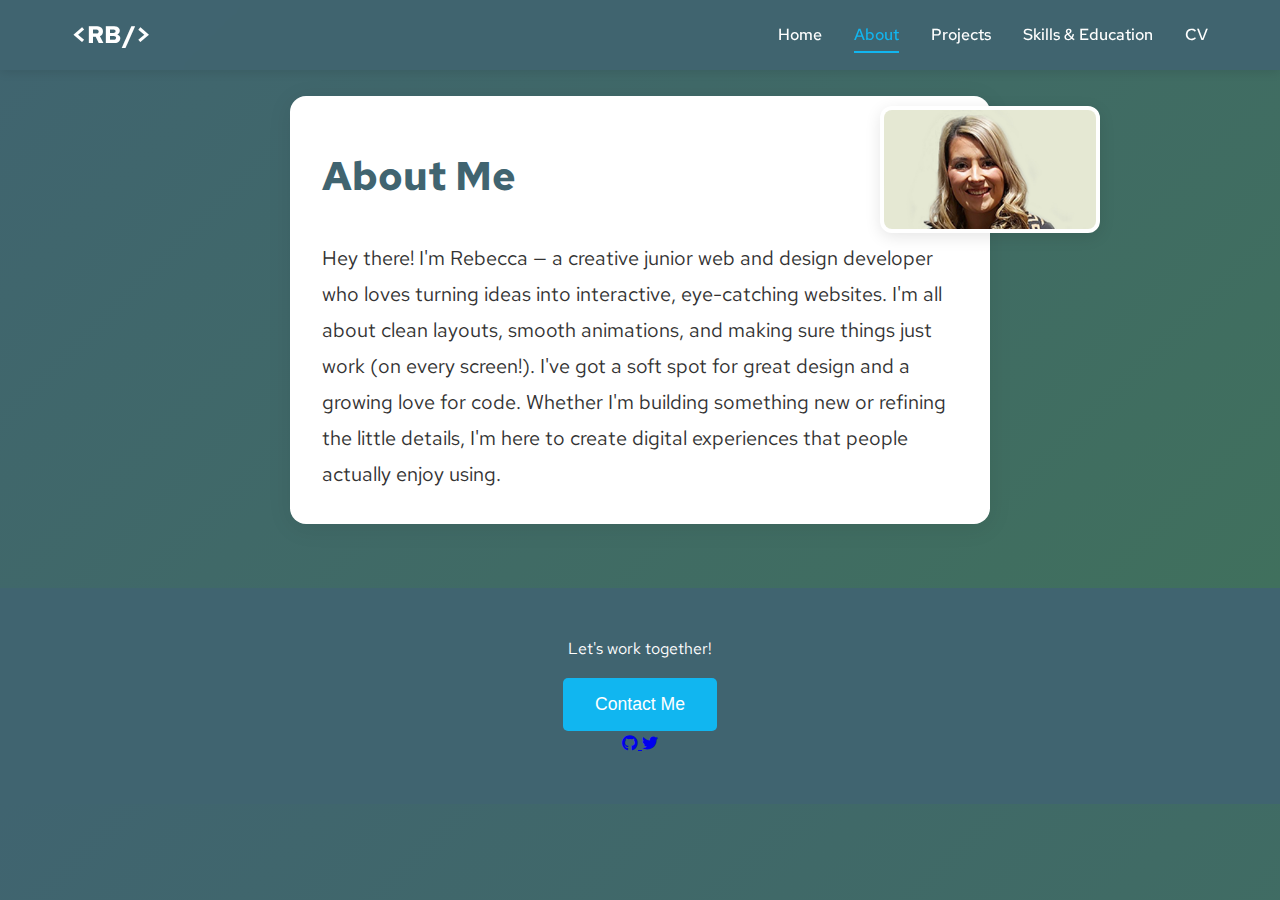
<file: about.html>
<!DOCTYPE html>
<html lang="en">
<head>
    <meta charset="UTF-8">
    <meta name="viewport" content="width=device-width, initial-scale=1.0">
    <title>About Rebecca Berry</title>
    <link rel="stylesheet" href="styles.css">
    <link rel="preconnect" href="https://fonts.googleapis.com">
    <link rel="preconnect" href="https://fonts.gstatic.com" crossorigin>
    <link href="https://fonts.googleapis.com/css2?family=Red+Hat+Text:wght@400;500;600;700&display=swap" rel="stylesheet">
    <link rel="stylesheet" href="https://cdnjs.cloudflare.com/ajax/libs/font-awesome/6.0.0/css/all.min.css">
</head>
<body>
    <nav class="navbar">
        <div class="nav-container">
            <a href="index.html" class="nav-logo">&lt;RB/&gt;</a>
            <button class="hamburger" onclick="toggleMenu()">
                <span></span>
                <span></span>
                <span></span>
            </button>
            <div class="nav-links" id="navLinks">
                <a href="index.html">Home</a>
                <a href="about.html" class="active">About</a>
                <a href="index.html#projects">Projects</a>
                <a href="index.html#skills">Skills & Education</a>
                <a href="cv.html">CV</a>
                
            </div>
        </div>
    </nav>
    <section class="about-section">
        <div class="about-flex">
            <img src="images/rebeccaBerry.jpg" alt="Rebecca Berry" class="about-img overlap-img" />
            <div class="about-container">
                <div class="about-content">
                    <h1>About Me</h1>
                    <p class="about-text">Hey there! I'm Rebecca — a creative junior web and design developer who loves turning ideas into interactive, eye-catching websites. I'm all about clean layouts, smooth animations, and making sure things just work (on every screen!). I've got a soft spot for great design and a growing love for code. Whether I'm building something new or refining the little details, I'm here to create digital experiences that people actually enjoy using.</p>
                </div>
            </div>
        </div>
    </section>
    <footer>
        <div class="footer-content">
            <p>Let's work together!</p>
            <div class="footer-buttons">
                <button class="contact-btn" onclick="openContactModal()">Contact Me</button>
                <div class="social-links">
                    <a href="https://github.com/BecB24" target="_blank" class="social-link">
                        <i class="fab fa-github"></i>
                    </a>
                    <a href="https://twitter.com/yourusername" target="_blank" class="social-link">
                        <i class="fab fa-twitter"></i>
                    </a>
                </div>
            </div>
        </div>
    </footer>
    <!-- Contact Modal -->
    <div id="contactModal" class="modal">
        <div class="modal-content">
            <span class="close-btn" onclick="closeContactModal()">&times;</span>
            <h2>Get in Touch</h2>
            <div class="contact-info">
                <div class="contact-item">
                    <i class="fas fa-user"></i>
                    <p>Rebecca Berry</p>
                </div>
                <div class="contact-item">
                    <i class="fas fa-phone"></i>
                    <p>07880362753</p>
                </div>
                <div class="contact-item">
                    <i class="fas fa-envelope"></i>
                    <a href="mailto:rebeccaeliz.berry@gmail.com" class="email-link">rebeccaeliz.berry@gmail.com</a>
                </div>
            </div>
        </div>
    </div>
    <script>
        function openContactModal() {
            document.getElementById('contactModal').style.display = 'flex';
        }
        function closeContactModal() {
            document.getElementById('contactModal').style.display = 'none';
        }
        function toggleMenu() {
            const navLinks = document.getElementById('navLinks');
            const hamburger = document.querySelector('.hamburger');
            navLinks.classList.toggle('active');
            hamburger.classList.toggle('active');
        }
        window.onclick = function(event) {
            const modal = document.getElementById('contactModal');
            if (event.target == modal) {
                closeContactModal();
            }
        }
    </script>
</body>
</html>
</file>
<file: styles.css>
:root {
    --primary-accent: #11B6F0;
    --secondary-accent: #08F597;
    --bg-dark: #406470;
    --bg-light: #40705D;
    --text-light: #ffffff;
    --text-dark: #333333;
}

* {
    margin: 0;
    padding: 0;
    box-sizing: border-box;
}

body {
    font-family: 'Red Hat Text', sans-serif;
    line-height: 1.6;
    color: var(--text-dark);
    background: linear-gradient(135deg, var(--bg-dark), var(--bg-light));
}

/* Navigation */
.navbar {
    background-color: rgba(64, 100, 112, 0.95);
    backdrop-filter: blur(10px);
    position: fixed;
    width: 100%;
    top: 0;
    z-index: 1000;
    box-shadow: 0 2px 10px rgba(0, 0, 0, 0.1);
}

.nav-container {
    max-width: 1200px;
    margin: 0 auto;
    padding: 1rem 2rem;
    display: flex;
    justify-content: space-between;
    align-items: center;
}

.nav-logo {
    font-size: 1.5rem;
    font-weight: 700;
    color: var(--text-light);
    text-decoration: none;
    letter-spacing: 0.5px;
    font-family: 'Red Hat Text', monospace;
}

.nav-logo:hover {
    color: var(--secondary-accent);
    transition: color 0.3s ease;
}

.hamburger {
    display: none;
    flex-direction: column;
    justify-content: space-between;
    width: 30px;
    height: 21px;
    background: transparent;
    border: none;
    cursor: pointer;
    padding: 0;
    z-index: 1001;
}

.hamburger span {
    width: 100%;
    height: 3px;
    background-color: var(--text-light);
    border-radius: 3px;
    transition: all 0.3s ease;
}

.hamburger.active span:nth-child(1) {
    transform: translateY(9px) rotate(45deg);
}

.hamburger.active span:nth-child(2) {
    opacity: 0;
}

.hamburger.active span:nth-child(3) {
    transform: translateY(-9px) rotate(-45deg);
}

.nav-links {
    display: flex;
    align-items: center;
}

.nav-links a {
    color: var(--text-light);
    text-decoration: none;
    margin-left: 2rem;
    font-weight: 500;
    transition: color 0.3s ease;
    position: relative;
}

.nav-links a:hover {
    color: var(--secondary-accent);
}

.nav-links a::after {
    content: '';
    position: absolute;
    bottom: -5px;
    left: 0;
    width: 0;
    height: 2px;
    background-color: var(--secondary-accent);
    transition: width 0.3s ease;
}

.nav-links a:hover::after {
    width: 100%;
}

.nav-links a.active {
    color: var(--secondary-accent);
}

.nav-links a.active::after {
    width: 100%;
    background-color: var(--secondary-accent);
}

@media (max-width: 768px) {
    .hamburger {
        display: flex;
    }

    .nav-links {
        position: fixed;
        top: 0;
        right: -100%;
        width: 70%;
        height: 100vh;
        background-color: rgba(64, 100, 112, 0.98);
        backdrop-filter: blur(10px);
        flex-direction: column;
        justify-content: center;
        align-items: center;
        transition: right 0.3s ease;
        padding: 2rem;
    }

    .nav-links.active {
        right: 0;
    }

    .nav-links a {
        margin: 1.5rem 0;
        font-size: 1.2rem;
    }

    .nav-links a::after {
        bottom: -8px;
    }
}

/* Hero Section */
.hero {
    min-height: 100vh;
    display: flex;
    align-items: center;
    justify-content: center;
    text-align: center;
    padding: 2rem;
    color: var(--text-light);
    position: relative;
    background: #2c3e50;
    overflow: hidden;
}

.hero::before {
    content: '';
    position: absolute;
    top: 0;
    left: 0;
    width: 100%;
    height: 100%;
    background-image: url('images/hero-bg.jpg');
    background-size: cover;
    background-position: center;
    background-repeat: no-repeat;
    opacity: 0.6;
    z-index: 1;
}

.hero::after {
    content: '';
    position: absolute;
    top: 0;
    left: 0;
    width: 100%;
    height: 100%;
    background: linear-gradient(135deg, 
        rgba(44, 62, 80, 0.9) 0%,
        rgba(44, 62, 80, 0.7) 100%);
    z-index: 2;
}

.hero-content {
    max-width: 800px;
    position: relative;
    z-index: 3;
}

.hero h1 {
    font-size: 3.5rem;
    margin-bottom: 1rem;
    color: var(--text-light);
    text-shadow: 2px 2px 4px rgba(0, 0, 0, 0.3);
    letter-spacing: 0.5px;
}

.subtitle {
    font-size: 1.5rem;
    color: var(--secondary-accent);
    margin-bottom: 2rem;
    text-shadow: 1px 1px 2px rgba(0, 0, 0, 0.3);
    letter-spacing: 0.3px;
}

.hero-text {
    font-size: 1.2rem;
    color: var(--text-light);
    opacity: 0.95;
    text-shadow: 1px 1px 2px rgba(0, 0, 0, 0.3);
    line-height: 1.8;
}

/* Projects Section */
.projects {
    padding: 5rem 2rem;
    background-color: rgba(255, 255, 255, 0.95);
}

.projects h2 {
    text-align: center;
    font-size: 2.5rem;
    margin-bottom: 3rem;
    color: var(--bg-dark);
}

.projects-grid {
    max-width: 1200px;
    margin: 0 auto;
    display: grid;
    grid-template-columns: repeat(auto-fit, minmax(300px, 1fr));
    gap: 2rem;
}

.project-card {
    background: white;
    border-radius: 10px;
    overflow: hidden;
    box-shadow: 0 4px 6px rgba(0, 0, 0, 0.1);
    transition: transform 0.3s ease, box-shadow 0.3s ease;
}

.project-card:hover {
    transform: translateY(-5px);
    box-shadow: 0 6px 12px rgba(0, 0, 0, 0.15);
}

.project-image img {
    width: 100%;
    height: 200px;
    object-fit: cover;
}

.project-info {
    padding: 1.5rem;
}

.project-info h3 {
    color: var(--bg-dark);
    margin-bottom: 1rem;
}

.project-link {
    display: inline-block;
    margin-top: 1rem;
    color: var(--primary-accent);
    text-decoration: none;
    font-weight: 500;
    transition: color 0.3s ease;
}

.project-link:hover {
    color: var(--secondary-accent);
}

/* Footer */
footer {
    background-color: var(--bg-dark);
    color: var(--text-light);
    padding: 3rem 2rem;
    text-align: center;
}

.footer-content {
    max-width: 600px;
    margin: 0 auto;
}

.contact-btn {
    background-color: var(--primary-accent);
    color: white;
    border: none;
    padding: 1rem 2rem;
    font-size: 1.1rem;
    border-radius: 5px;
    cursor: pointer;
    transition: background-color 0.3s ease;
    margin-top: 1rem;
}

.contact-btn:hover {
    background-color: var(--secondary-accent);
}

/* Skills & Education Section */
.skills {
    padding: 5rem 2rem;
    background-color: rgba(255, 255, 255, 0.95);
}

.skills h2 {
    text-align: center;
    font-size: 2.5rem;
    margin-bottom: 3rem;
    color: var(--bg-dark);
}

.skills-container {
    max-width: 1200px;
    margin: 0 auto;
}

.skills-section, .education-section {
    margin-bottom: 4rem;
}

.skills-section h3, .education-section h3 {
    color: var(--bg-dark);
    font-size: 1.8rem;
    margin-bottom: 2rem;
    text-align: center;
}

.skills-grid {
    display: grid;
    grid-template-columns: repeat(auto-fit, minmax(250px, 1fr));
    gap: 2rem;
    justify-items: center;
}

.skill-card {
    background: none;
    border: none;
    perspective: 1000px;
    width: 100%;
    min-width: 250px;
    max-width: 350px;
    height: 260px;
    margin: 0 auto;
    cursor: pointer;
}

.card-inner {
    position: relative;
    width: 100%;
    height: 100%;
    transition: transform 0.7s cubic-bezier(0.4, 0.2, 0.2, 1.1);
    transform-style: preserve-3d;
}

.skill-card.flipped .card-inner {
    transform: rotateY(180deg);
}

.card-front, .card-back {
    position: absolute;
    width: 100%;
    height: 100%;
    backface-visibility: hidden;
    border-radius: 15px;
    box-shadow: 0 4px 16px rgba(0,0,0,0.08);
    display: flex;
    align-items: center;
    justify-content: center;
    background: #fff;
    transition: box-shadow 0.3s;
}

.card-front {
    background: linear-gradient(135deg, var(--primary-accent) 0%, var(--secondary-accent) 100%);
    color: #fff;
    font-size: 1.4rem;
    font-weight: 700;
    letter-spacing: 0.5px;
    display: flex;
    align-items: center;
    justify-content: center;
}

.card-front h4 {
    color: #fff;
    font-size: 1.4rem;
    font-weight: 700;
    letter-spacing: 0.5px;
}

.card-back {
    background: #fff;
    color: var(--bg-dark);
    transform: rotateY(180deg);
    padding: 2rem 1.5rem;
    display: flex;
    flex-direction: column;
    align-items: flex-start;
    justify-content: center;
}

.card-back ul {
    list-style: none;
    padding: 0;
    margin: 0;
    width: 100%;
}

.card-back li {
    margin-bottom: 1rem;
    font-size: 1.1rem;
    color: var(--bg-dark);
    position: relative;
    padding-left: 1.5rem;
}

.card-back li::before {
    content: '→';
    color: var(--secondary-accent);
    position: absolute;
    left: 0;
    font-size: 1.1rem;
}

.education-timeline {
    max-width: 800px;
    margin: 0 auto;
}

.education-item {
    background: white;
    padding: 2rem;
    border-radius: 10px;
    box-shadow: 0 4px 6px rgba(0, 0, 0, 0.1);
    margin-bottom: 2rem;
    position: relative;
    transition: transform 0.3s ease;
}

.education-item:hover {
    transform: translateX(5px);
}

.education-item h4 {
    color: var(--bg-dark);
    margin-bottom: 0.5rem;
}

.institution {
    color: var(--primary-accent);
    font-weight: 500;
    margin-bottom: 0.5rem;
}

.date {
    color: var(--secondary-accent);
    font-weight: 500;
    margin-bottom: 1rem;
}

.description {
    color: var(--text-dark);
    opacity: 0.9;
}

/* Responsive Design */
@media (max-width: 768px) {
    .hero h1 {
        font-size: 2.5rem;
    }

    .subtitle {
        font-size: 1.2rem;
    }

    .nav-container {
        padding: 1rem;
    }

    .nav-links a {
        margin-left: 1rem;
    }

    .projects-grid {
        grid-template-columns: 1fr;
    }

    .skills-grid {
        grid-template-columns: 1fr;
    }
    
    .education-item {
        padding: 1.5rem;
    }

    .skill-card {
        max-width: 100%;
    }
}

@media (max-width: 480px) {
    .hero h1 {
        font-size: 2rem;
    }
}

/* Contact Modal */
.modal {
    display: none;
    position: fixed;
    top: 0;
    left: 0;
    width: 100%;
    height: 100%;
    background-color: rgba(0, 0, 0, 0.5);
    z-index: 2000;
    justify-content: center;
    align-items: center;
}

.modal-content {
    background-color: white;
    padding: 2rem;
    border-radius: 10px;
    width: 90%;
    max-width: 500px;
    position: relative;
    box-shadow: 0 4px 20px rgba(0, 0, 0, 0.2);
    animation: modalFadeIn 0.3s ease;
}

@keyframes modalFadeIn {
    from {
        opacity: 0;
        transform: translateY(-20px);
    }
    to {
        opacity: 1;
        transform: translateY(0);
    }
}

.close-btn {
    position: absolute;
    right: 1.5rem;
    top: 1rem;
    font-size: 1.5rem;
    cursor: pointer;
    color: var(--bg-dark);
    transition: color 0.3s ease;
}

.close-btn:hover {
    color: var(--primary-accent);
}

.modal-content h2 {
    color: var(--bg-dark);
    margin-bottom: 2rem;
    text-align: center;
}

.contact-info {
    display: flex;
    flex-direction: column;
    gap: 1.5rem;
}

.contact-item {
    display: flex;
    align-items: center;
    gap: 1rem;
    padding: 1rem;
    background-color: rgba(64, 100, 112, 0.05);
    border-radius: 8px;
    transition: transform 0.3s ease;
}

.contact-item:hover {
    transform: translateX(5px);
}

.contact-item i {
    font-size: 1.2rem;
    color: var(--primary-accent);
    width: 30px;
    text-align: center;
}

.contact-item p, .contact-item a {
    margin: 0;
    color: var(--bg-dark);
    text-decoration: none;
}

.email-link {
    color: var(--primary-accent) !important;
    transition: color 0.3s ease;
}

.email-link:hover {
    color: var(--secondary-accent) !important;
}

@media (max-width: 480px) {
    .modal-content {
        width: 95%;
        padding: 1.5rem;
    }

    .contact-item {
        padding: 0.8rem;
    }
}

/* CV Download Section */
.cv-section {
    margin-top: 4rem;
    text-align: center;
}

.cv-section h3 {
    color: var(--bg-dark);
    font-size: 1.8rem;
    margin-bottom: 2rem;
}

.cv-download {
    background: white;
    padding: 2rem;
    border-radius: 10px;
    box-shadow: 0 4px 6px rgba(0, 0, 0, 0.1);
    max-width: 600px;
    margin: 0 auto;
    transition: transform 0.3s ease;
}

.cv-download:hover {
    transform: translateY(-5px);
}

.cv-download i.fa-file-pdf {
    font-size: 3rem;
    color: var(--primary-accent);
    margin-bottom: 1rem;
}

.cv-download p {
    color: var(--text-dark);
    margin-bottom: 1.5rem;
    line-height: 1.6;
}

.cv-download-btn {
    display: inline-flex;
    align-items: center;
    gap: 0.5rem;
    background-color: var(--primary-accent);
    color: white;
    padding: 0.8rem 1.5rem;
    border-radius: 5px;
    text-decoration: none;
    font-weight: 500;
    transition: background-color 0.3s ease, transform 0.2s cubic-bezier(0.4, 0.2, 0.2, 1.1);
    box-shadow: 0 2px 8px rgba(17, 182, 240, 0.08);
    font-size: 1.1rem;
    border: none;
    cursor: pointer;
}

.cv-download-btn:hover, .cv-download-btn:focus {
    background-color: var(--secondary-accent);
    animation: glow 0.7s;
    box-shadow: 0 0 16px 4px var(--secondary-accent), 0 6px 16px rgba(8, 245, 151, 0.15);
    transform: scale(1.05);
}

@keyframes glow {
    0% {
        box-shadow: 0 0 0 0 var(--secondary-accent), 0 2px 8px rgba(8, 245, 151, 0.08);
        transform: scale(1);
    }
    50% {
        box-shadow: 0 0 24px 8px var(--secondary-accent), 0 6px 16px rgba(8, 245, 151, 0.15);
        transform: scale(1.08);
    }
    100% {
        box-shadow: 0 0 16px 4px var(--secondary-accent), 0 6px 16px rgba(8, 245, 151, 0.15);
        transform: scale(1.05);
    }
}

.cv-download-btn i {
    font-size: 1.1rem;
}

@media (max-width: 768px) {
    .cv-download {
        padding: 1.5rem;
    }
}

.cv-download-btn.clicked {
    animation: flash 0.6s;
    background-color: var(--primary-accent) !important;
    color: #fff !important;
    box-shadow: 0 0 32px 8px var(--primary-accent), 0 6px 16px rgba(17, 182, 240, 0.15);
    transform: scale(1.12);
}

@keyframes flash {
    0% { background-color: var(--secondary-accent); transform: scale(1); }
    40% { background-color: #fff; color: var(--primary-accent); transform: scale(1.12); }
    80% { background-color: var(--primary-accent); color: #fff; transform: scale(1.08); }
    100% { background-color: var(--primary-accent); color: #fff; transform: scale(1); }
}

.cv-download-btn.clicked i.fa-download {
    animation: spin 0.6s linear;
}

@keyframes spin {
    0% { transform: rotate(0deg); }
    100% { transform: rotate(360deg); }
}

/* CV Page Styles */
.cv-page {
    min-height: 100vh;
    padding: 8rem 2rem 4rem;
    background: linear-gradient(135deg, var(--bg-dark), var(--bg-light));
}

.cv-container {
    max-width: 800px;
    margin: 0 auto;
    text-align: center;
}

.cv-container h1 {
    color: var(--text-light);
    font-size: 3rem;
    margin-bottom: 3rem;
}

.cv-download-large {
    background: white;
    padding: 3rem;
    border-radius: 15px;
    box-shadow: 0 4px 20px rgba(0, 0, 0, 0.2);
    transition: transform 0.3s ease;
}

.cv-download-large:hover {
    transform: translateY(-10px);
}

.cv-download-large i.fa-file-pdf {
    font-size: 4rem;
    color: var(--primary-accent);
    margin-bottom: 1.5rem;
}

.cv-download-large p {
    font-size: 1.2rem;
    color: var(--text-dark);
    margin-bottom: 2rem;
    line-height: 1.6;
}

/* Navigation Active State */
.nav-links a.active {
    color: var(--primary-accent);
    position: relative;
}

.nav-links a.active::after {
    content: '';
    position: absolute;
    bottom: -5px;
    left: 0;
    width: 100%;
    height: 2px;
    background-color: var(--primary-accent);
}

@media (max-width: 768px) {
    .cv-page {
        padding: 6rem 1.5rem 3rem;
    }

    .cv-container h1 {
        font-size: 2.5rem;
    }

    .cv-download-large {
        padding: 2rem;
    }
}

.about-section {
    min-height: 60vh;
    display: flex;
    align-items: center;
    justify-content: center;
    background: linear-gradient(135deg, var(--bg-dark), var(--bg-light));
    padding: 6rem 2rem 4rem;
}

.about-flex {
    position: relative;
    display: flex;
    align-items: flex-start;
    justify-content: center;
    gap: 0;
    width: 100%;
    max-width: 1000px;
    margin: 0 auto;
}

.overlap-img {
    position: absolute;
    top: 10px;
    right: 40px;
    width: 140px;
    height: 140px;
    object-fit: cover;
    border-radius: 16px;
    box-shadow: 0 8px 32px rgba(0,0,0,0.18);
    background: #fff;
    z-index: 2;
    border: 4px solid #fff;
    transition: box-shadow 0.3s;
}

.about-container {
    background: #fff;
    border-radius: 16px;
    box-shadow: 0 4px 24px rgba(0,0,0,0.08);
    max-width: 700px;
    margin: 0 auto;
    padding: 3rem 2rem 2rem 2rem;
    text-align: center;
    flex: 1 1 350px;
    display: flex;
    flex-direction: column;
    justify-content: center;
    position: relative;
    z-index: 1;
}

.about-container h1 {
    color: var(--bg-dark);
    font-size: 2.5rem;
    margin-bottom: 2rem;
    font-weight: 700;
}

.about-text {
    color: var(--text-dark);
    font-size: 1.25rem;
    line-height: 1.8;
    font-weight: 400;
}

@media (max-width: 900px) {
    .about-flex {
        flex-direction: column;
        align-items: center;
        gap: 1.5rem;
    }
    .overlap-img {
        position: static;
        width: 120px;
        height: 120px;
        margin-bottom: 1rem;
        right: auto;
        top: auto;
        display: block;
    }
    .about-container {
        max-width: 95vw;
        height: auto;
        padding-top: 2rem;
    }
}

.typewriter {
    display: inline-block;
    color: var(--primary-accent);
    font-size: 2rem;
    font-weight: 700;
    letter-spacing: 0.5px;
    font-family: 'Red Hat Text', monospace;
    position: relative;
}

.typewriter::after {
    content: '|';
    color: var(--secondary-accent);
    font-weight: 400;
    margin-left: 2px;
    animation: blink-cursor 0.8s steps(1) infinite;
    font-size: 2rem;
    position: absolute;
}

@keyframes blink-cursor {
    0%, 100% { opacity: 1; }
    50% { opacity: 0; }
}

.about-img {
    display: block;
    width: 220px;
    height: auto;
    object-fit: cover;
    border-radius: 12px;
    box-shadow: 0 4px 16px rgba(0,0,0,0.10);
    background: #fff;
    align-self: center;
}

.about-content {
    flex: 1 1 300px;
    min-width: 250px;
    text-align: left;
}

@media (max-width: 768px) {
    .about-flex {
        flex-direction: column;
        gap: 1.5rem;
    }
    .about-content {
        text-align: center;
    }
}

.cv-journey {
    padding: 5rem 2rem 2rem 2rem;
    background: linear-gradient(135deg, var(--bg-dark), var(--bg-light));
    text-align: center;
}

.cv-journey h1 {
    color: var(--text-light);
    font-size: 2.5rem;
    margin-bottom: 2.5rem;
    font-weight: 700;
}

.timeline {
    display: flex;
    flex-direction: column;
    align-items: center;
    gap: 2.5rem;
    max-width: 700px;
    margin: 0 auto;
    position: relative;
}

.timeline::before {
    content: '';
    position: absolute;
    left: 32px;
    top: 0;
    bottom: 0;
    width: 4px;
    background: linear-gradient(180deg, var(--primary-accent), var(--secondary-accent));
    z-index: 0;
}

.timeline-item {
    display: flex;
    align-items: flex-start;
    gap: 1.5rem;
    opacity: 0;
    transform: translateY(40px);
    transition: opacity 0.7s, transform 0.7s;
    position: relative;
    z-index: 1;
}

.timeline-item.visible {
    opacity: 1;
    transform: translateY(0);
}

.timeline-date {
    min-width: 64px;
    height: 64px;
    background: var(--primary-accent);
    color: #fff;
    font-size: 1.3rem;
    font-weight: 700;
    border-radius: 50%;
    display: flex;
    align-items: center;
    justify-content: center;
    box-shadow: 0 2px 8px rgba(0,0,0,0.10);
    margin-right: 0.5rem;
    margin-top: 0.5rem;
}

.timeline-content {
    background: #fff;
    border-radius: 12px;
    box-shadow: 0 2px 12px rgba(0,0,0,0.07);
    padding: 1.2rem 1.5rem;
    text-align: left;
    min-width: 220px;
    max-width: 420px;
}

.timeline-content h3 {
    color: var(--bg-dark);
    font-size: 1.2rem;
    margin-bottom: 0.5rem;
    font-weight: 700;
}

.timeline-content p {
    color: var(--text-dark);
    font-size: 1rem;
    margin: 0;
}

.cv-skills {
    padding: 3rem 2rem 5rem 2rem;
    background: #fff;
    text-align: center;
}

.cv-skills h2 {
    color: var(--bg-dark);
    font-size: 2rem;
    margin-bottom: 2rem;
    font-weight: 700;
}

.skill-bar {
    margin: 1.2rem auto;
    max-width: 500px;
    text-align: left;
}

.skill-title {
    font-weight: 600;
    color: var(--primary-accent);
    margin-bottom: 0.3rem;
    display: block;
}

.bar-bg {
    background: #e9ecef;
    border-radius: 8px;
    height: 18px;
    width: 100%;
    overflow: hidden;
}

.bar-fill {
    background: linear-gradient(90deg, var(--primary-accent), var(--secondary-accent));
    height: 100%;
    width: 0;
    border-radius: 8px;
    transition: width 1.2s cubic-bezier(0.4, 0.2, 0.2, 1.1);
}

.bar-fill.animate {
    /* The width is set inline via style attribute */
    /* This class triggers the transition */
}

@media (max-width: 700px) {
    .timeline-content {
        min-width: 0;
        max-width: 95vw;
        padding: 1rem 0.7rem;
    }
    .timeline {
        padding-left: 0;
    }
}
</file>
